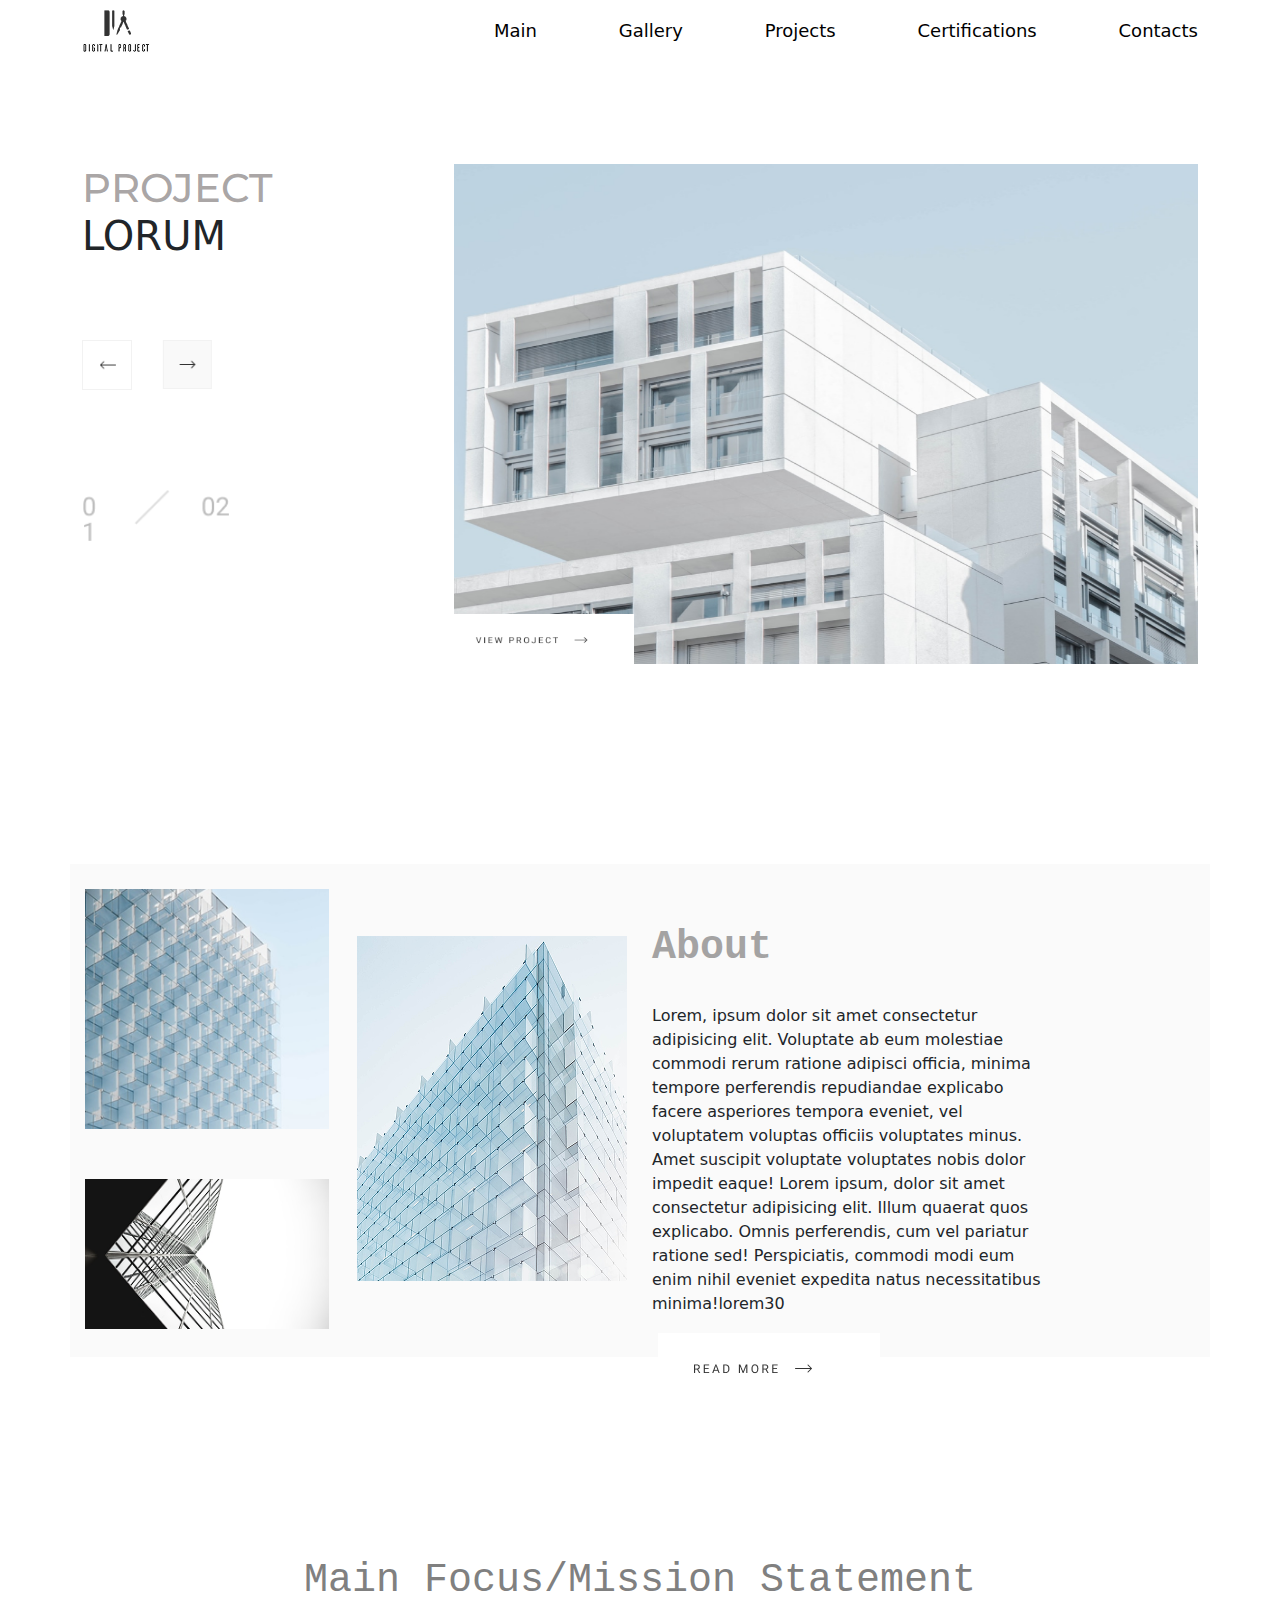
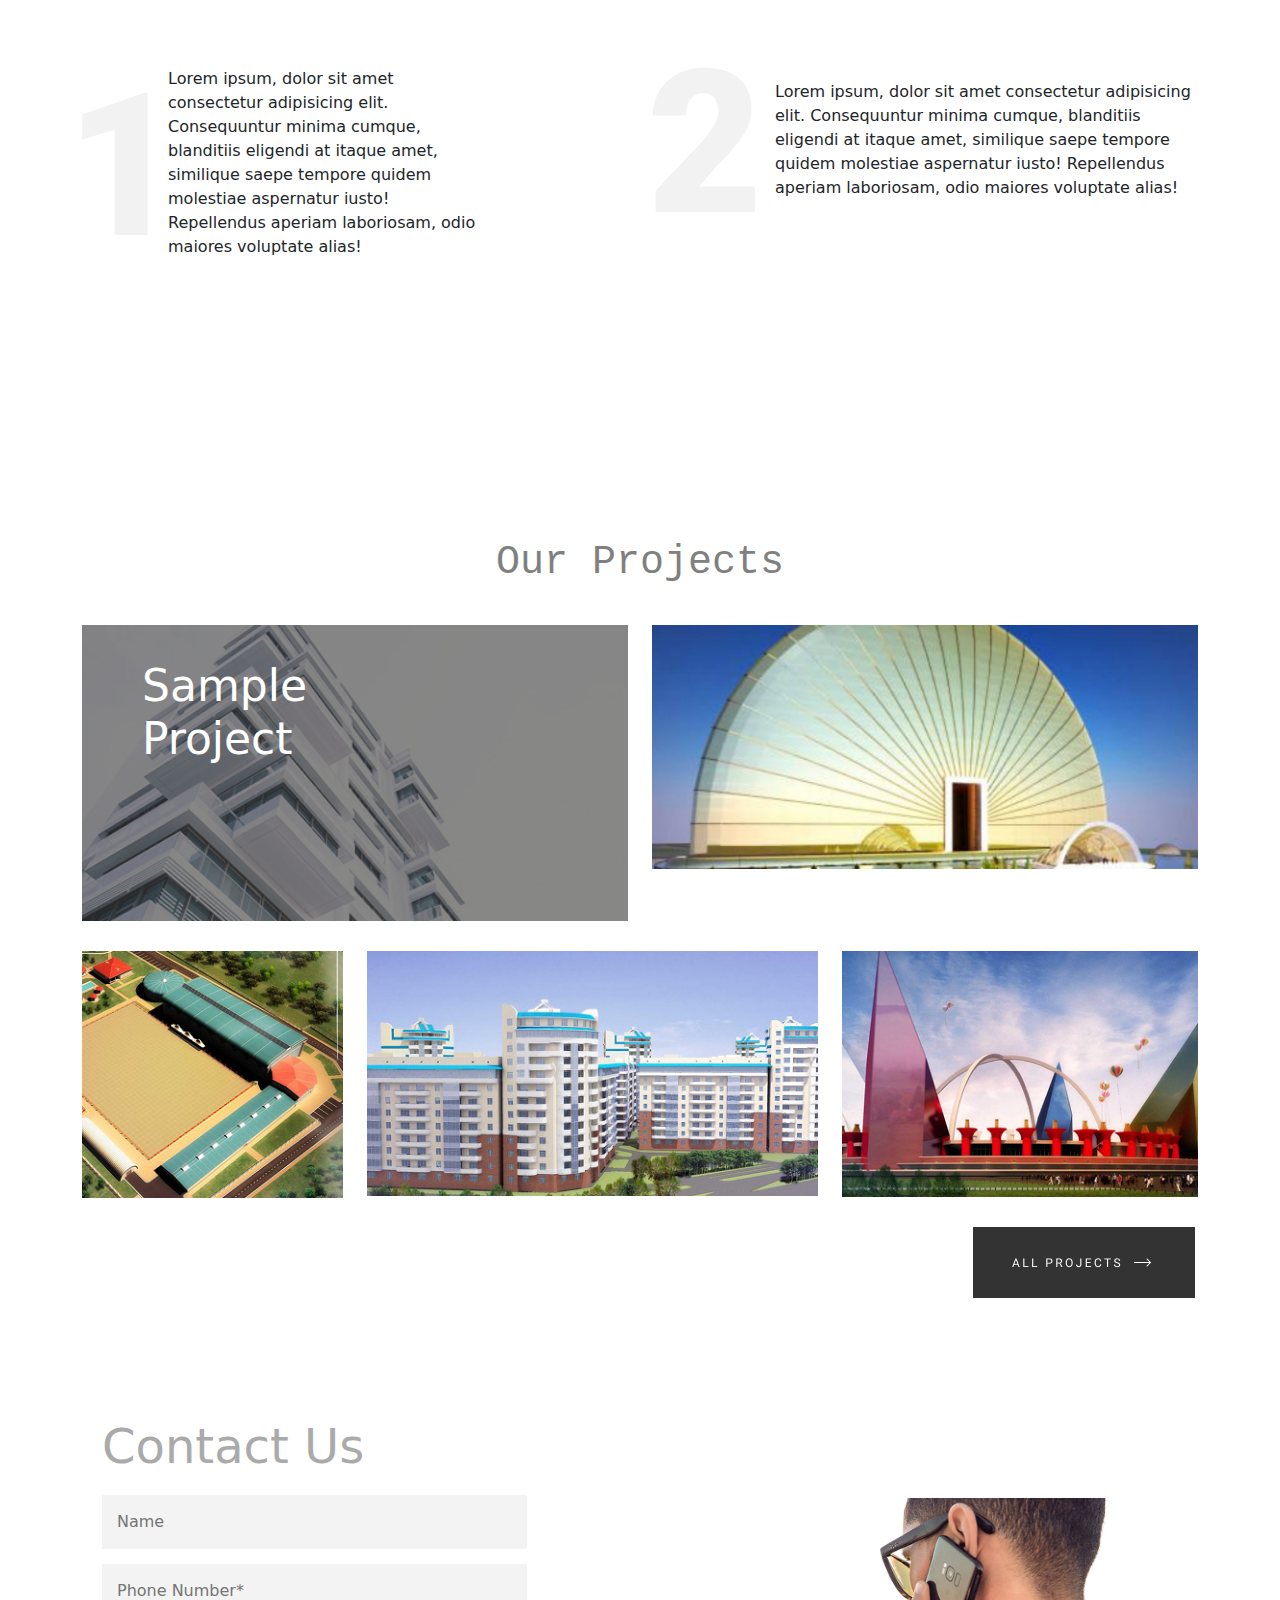
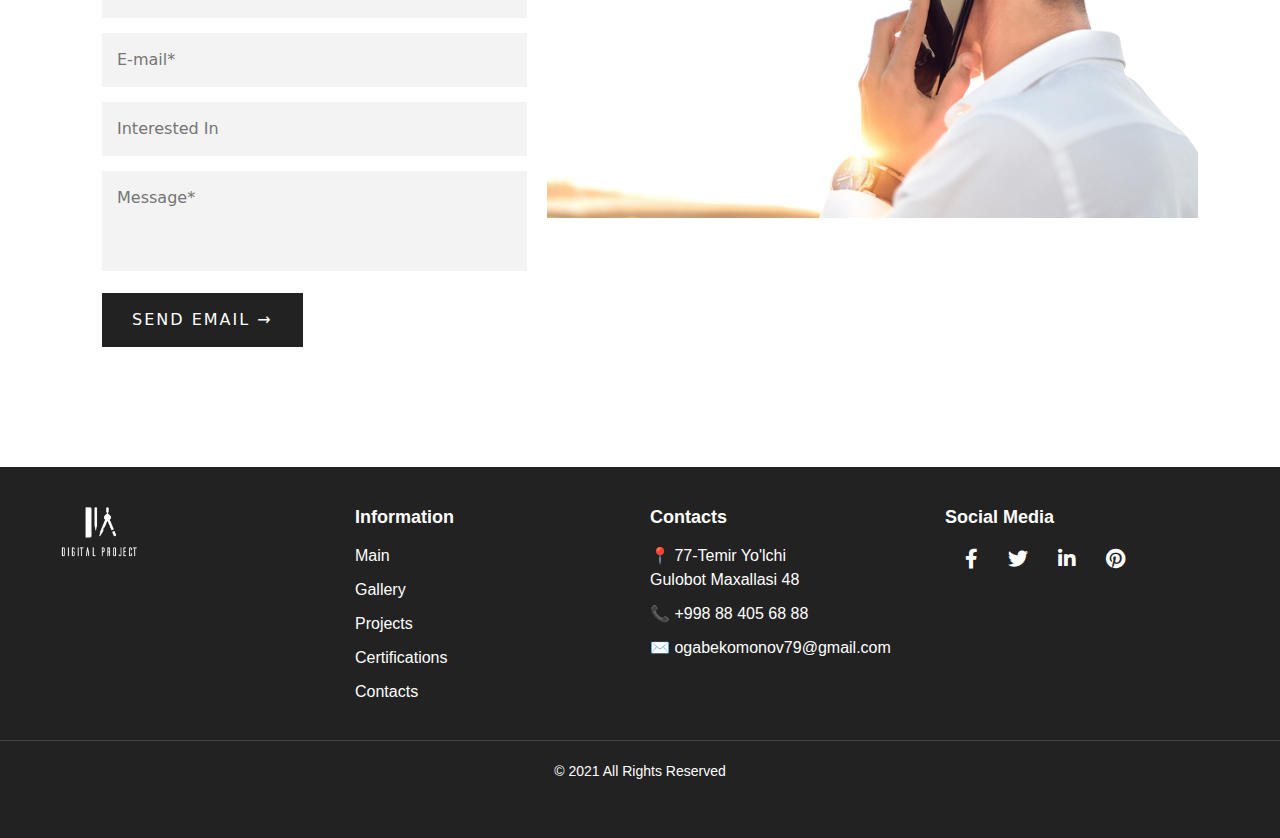
<file: html/index.html>
<!DOCTYPE html>
<html lang="en">

<head>
    <meta charset="UTF-8">
    <meta name="viewport" content="width=device-width, initial-scale=1.0">
    <link href="https://cdn.jsdelivr.net/npm/bootstrap@5.3.3/dist/css/bootstrap.min.css" rel="stylesheet"
        integrity="sha384-QWTKZyjpPEjISv5WaRU9OFeRpok6YctnYmDr5pNlyT2bRjXh0JMhjY6hW+ALEwIH" crossorigin="anonymous">
    <link rel="preconnect" href="https://fonts.googleapis.com">
    <link rel="preconnect" href="https://fonts.gstatic.com" crossorigin>
    <link href="https://fonts.googleapis.com/css2?family=Montserrat:ital,wght@0,100..900;1,100..900&display=swap"
        rel="stylesheet">
        <link rel="stylesheet" href="https://cdnjs.cloudflare.com/ajax/libs/font-awesome/5.15.4/css/all.min.css">

    <link rel="stylesheet" href="../css/style.css">
    <title>Figma_2</title>
</head>

<body>
    <!-- Header -->
    <header>
        <div class="container jj">
            <div class="row ">
                <div class="col-4">
                    <div class="head_left">
                        <img src="../rasm/Group 11.png" alt="">
                    </div>
                </div>
                <div class="col-8">
                    <div class="head_right" id="t_x">
                        <input type="checkbox" id="chec">
                        <ul>
                            <li class="lili">
                                <span class="chiziq"></span>
                                <a class="li" href="#">Main</a>
                                <span class="chiziq_p"></span>
                            </li>
                            <li class="li">
                                <a class="li" href="./gallery.html">Gallery</a>
                            </li>
                            <li class="li">
                                <a class="li" href="./projects.html">Projects</a>
                            </li>
                            <li class="li">
                                <a class="li" href="./certificate.html">Certifications</a>
                            </li>
                            <li>
                                <a class="li" href="./contact.html">Contacts</a>
                            </li>
                        </ul>
                        <label for="chec" id="label">
                            <span></span>
                            <span></span>
                            <span></span>
                        </label>
                    </div>
                </div>
            </div>
        </div>
    </header>

    <!-- Project lorum -->

    <div class="second_big_background">
        <div class="container">
            <div class="row">
                <div class="big_lorum">
                    <div class="col-12 col-md-6 col-lg-4">
                        <div class="left_lorum">
                            <h1>
                                <span class="pro">PROJECT</span> <br> LORUM
                            </h1>
                            <div class="big-strelkala">
                                <div class="left-strelka">
                                    <img src="../Frame 9 (1).png" alt="">
                                </div>
                                <div class="right-strelka">
                                    <img src="../rasm/Frame 8.png" alt="">
                                </div>
                            </div>
                            <div class="slide-numbers">
                                <img src="../rasm/slide-numbers (1).png" alt="">
                            </div>
                        </div>
                    </div>
                    <div class="col-12 col-md-6 col-lg-8">
                        <div class="img_lorum">
                            <img src="../rasm/Rectangle 6.png" alt="">
                            <button class="img_button">
                                <img src="../rasm/Frame 10.png" alt="">
                            </button>
                        </div>
                    </div>
                </div>
            </div>
        </div>
    </div>

    <div class="thirst_big_background">
        <div class="container" style="background-color:#FAFAFA; padding: 25px 15px;">
            <div class="row">
                <div class="col-12 col-lg-6">
                    <div class="left_about_img">
                        <div class="ikkitali_rasm">
                            <div class="first-img">
                                <img src="../rasm/Rectangle 8.png" alt="">
                            </div>
                            <div class="second-img">
                                <img src="../rasm/Rectangle 10.png" alt="">
                            </div>
                        </div>
                        <div class="bittali-rasm">
                            <img src="../rasm/Rectangle 9.png" alt="">
                        </div>
                    </div>
                </div>
                <div class="col-12 col-lg-6">
                    <div class="right_about">
                        <h1>
                            About
                        </h1> <br>
                        <p>
                            Lorem, ipsum dolor sit amet consectetur adipisicing elit. Voluptate ab eum molestiae commodi
                            rerum ratione adipisci officia, minima tempore perferendis repudiandae explicabo facere
                            asperiores tempora eveniet, vel voluptatem voluptas officiis voluptates minus. Amet suscipit
                            voluptate voluptates nobis dolor impedit eaque! Lorem ipsum, dolor sit amet consectetur
                            adipisicing elit. Illum quaerat quos explicabo. Omnis perferendis, cum vel pariatur ratione
                            sed! Perspiciatis, commodi modi eum enim nihil eveniet expedita natus necessitatibus
                            minima!lorem30

                        </p>
                        <button class="about">
                            <img src="../rasm/Frame 11.png" alt="">
                        </button>
                    </div>
                </div>
            </div>
        </div>
    </div>

    <div class="fourth-big-background">
        <div class="container">
            <div class="row al">
                <div class="col-8">
                    <div class="focus">
                        <h1>
                            Main Focus/Mission Statement
                        </h1>
                    </div>
                </div>
            </div>
        </div>
        <div class="container mj">
            <div class="row">
                <div class="col-12 col-md-6">
                    <div class="box">
                        <div class="chap_rasm">
                            <img src="../rasm/1 (1).png" alt="">
                        </div>
                        <div class="ung_lorem">
                            Lorem ipsum, dolor sit amet consectetur adipisicing elit. Consequuntur minima cumque,
                            blanditiis eligendi at itaque amet, similique saepe tempore quidem molestiae aspernatur
                            iusto! Repellendus aperiam laboriosam, odio maiores voluptate alias!
                        </div>
                    </div>
                </div>
                <div class="col-12 col-md-6">
                    <div class="box">
                        <div class="chap_rasm">
                            <img src="../rasm/2.png" alt="">
                        </div>
                        <div class="ungg_lorem">
                            Lorem ipsum, dolor sit amet consectetur adipisicing elit. Consequuntur minima cumque,
                            blanditiis eligendi at itaque amet, similique saepe tempore quidem molestiae aspernatur
                            iusto! Repellendus aperiam laboriosam, odio maiores voluptate alias!
                        </div>
                    </div>
                </div>
            </div>
        </div>
    </div>

    <div class="fiveth_big_background">
        <div class="container mj">
            <div class="row al">
                <div class="col-8">
                    <div class="our-projects">
                        <h1>
                            Our Projects
                        </h1>
                    </div>
                </div>
            </div>
        </div>
        <div class="container rv">
            <div class="row">
                <div class="col-12 col-md-6">
                    <div class="bt-img">
                        <img src="../rasm/Rectangle 15 (1).png" alt="">
                        <h1>
                            Sample <br> Project
                        </h1>
                        <div class="xira">

                        </div>
                    </div>
                </div>
                <div class="col-12 col-md-6">
                    <div class="bt-img">
                        <img src="../rasm/image 15.png" alt="">
                    </div>
                </div>
                <div class="col-12 col-md-3">
                    <div class="bt-img">
                        <img src="../rasm/image 16.png" alt="">
                    </div>
                </div>
                <div class="col-12 col-md-5">
                    <div class="bt-img">
                        <img src="../rasm/image 17.png" alt="">
                    </div>
                </div>
                <div class="col-12 col-md-4">
                    <div class="bt-img">
                        <img src="../rasm/image 18.png" alt="">
                    </div>
                </div>
            </div>
            <div class="qora-tg">
                <img src="../rasm/Frame 11 (1).png" alt="">
            </div>
        </div>

    </div>

    <div class="sixth_big_background">
        <div class="container">
            <div class="row">
                <div class="contact-us">
                    <div class="col-12 col-md-5 left-informations">
                        <div class="left-informations">
                            <div class="form-section">
                                <h1>Contact Us</h1>
                                <form>
                                  <input type="text" placeholder="Name">
                                  <input type="tel" placeholder="Phone Number*" required>
                                  <input type="email" placeholder="E-mail*" required>
                                  <input type="text" placeholder="Interested In">
                                  <textarea placeholder="Message*" required></textarea>
                                  <button type="submit">Send Email →</button>
                                </form>
                              </div>
                        </div>
                    </div>
                    <div class="col-12 col-md-7 ">
                        <div class="inform-img">
                            <img src="../rasm/image 12.png" alt="">
                        </div>
                    </div>
                </div>
            </div>
        </div>
    </div>

    <div class="seventh_big_background">
        <footer class="footer">
            <div class="container">
              <div class="footer-content">
                <div class="footer-logo">
                  <img src="../rasm/Group 11 1.png" alt="Logo">
                </div>
                <div class="footer-info">
                  <h4>Information</h4>
                  <ul>
                    <li>Main</li>
                    <li>Gallery</li>
                    <li>Projects</li>
                    <li>Certifications</li>
                    <li>Contacts</li>
                  </ul>
                </div>
                <div class="footer-contacts">
                  <h4>Contacts</h4>
                  <p>📍 77-Temir Yo'lchi<br>Gulobot Maxallasi 48</p>
                  <p>📞 +998 88 405 68 88</p>
                  <p>✉️ ogabekomonov79@gmail.com</p>
                </div>
                <div class="footer-social">
                  <h4>Social Media</h4>
                  <div class="social-icons">
                    <a href="#"><i class="fab fa-facebook-f"></i></a>
                    <a href="#"><i class="fab fa-twitter"></i></a>
                    <a href="#"><i class="fab fa-linkedin-in"></i></a>
                    <a href="#"><i class="fab fa-pinterest"></i></a>
                  </div>
                </div>
              </div>
            </div>
            <div class="footer-bottom">
              <p>© 2021 All Rights Reserved</p>
            </div>
          </footer>
    </div>






</body>

</html>
</file>
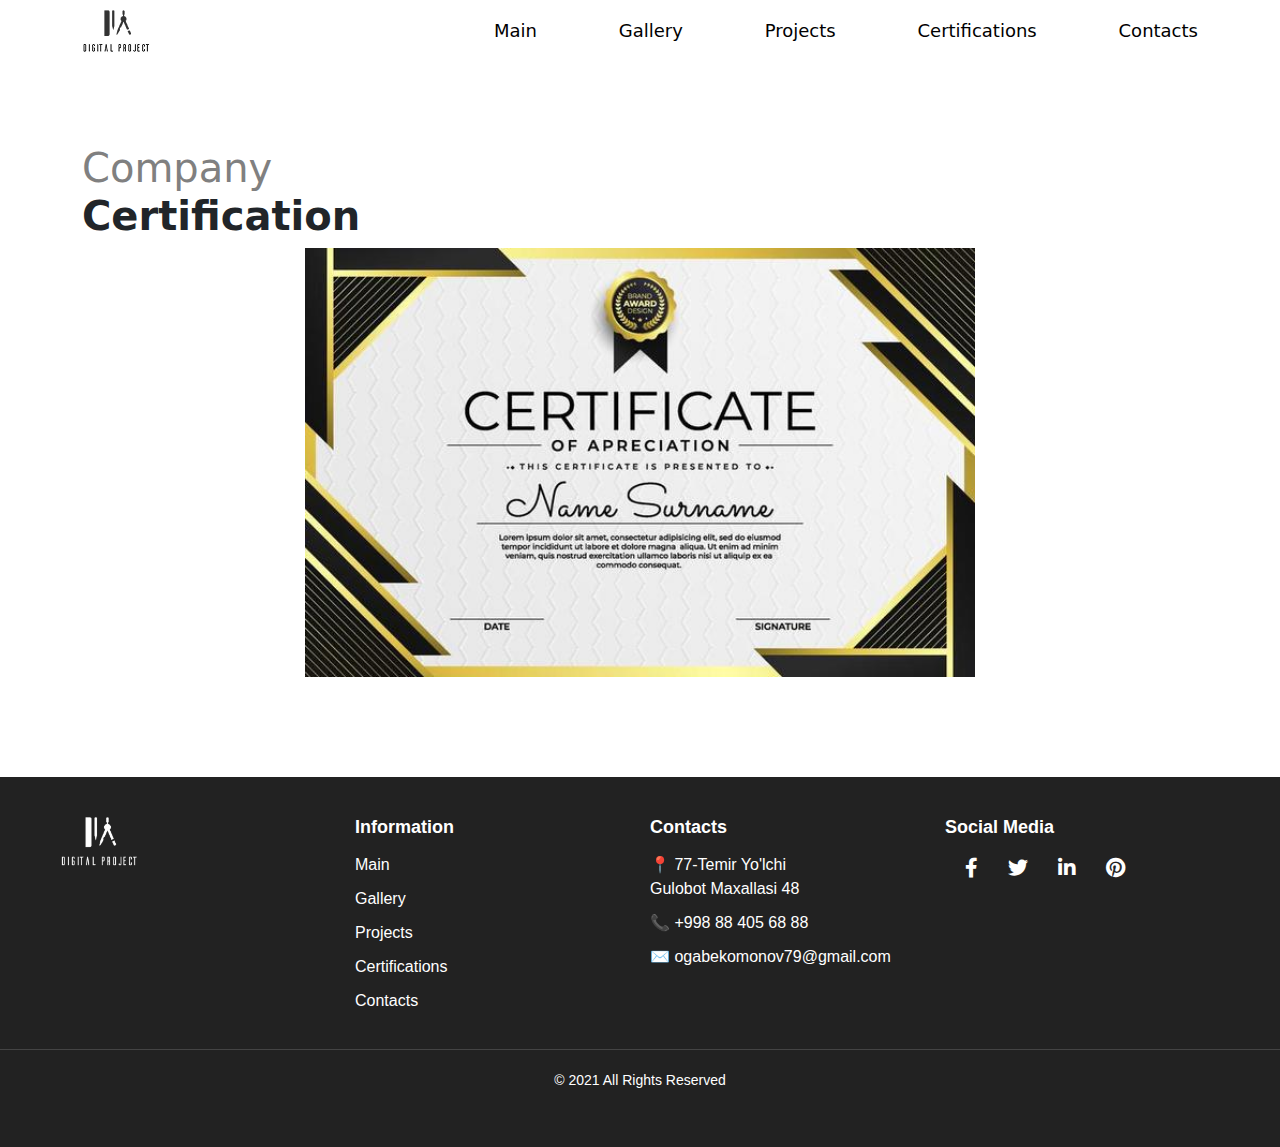
<file: html/certificate.html>
<!DOCTYPE html>
<html lang="en">

<head>
    <meta charset="UTF-8">
    <meta name="viewport" content="width=device-width, initial-scale=1.0">
    <link href="https://cdn.jsdelivr.net/npm/bootstrap@5.3.3/dist/css/bootstrap.min.css" rel="stylesheet"
        integrity="sha384-QWTKZyjpPEjISv5WaRU9OFeRpok6YctnYmDr5pNlyT2bRjXh0JMhjY6hW+ALEwIH" crossorigin="anonymous">
    <link rel="preconnect" href="https://fonts.googleapis.com">
    <link rel="preconnect" href="https://fonts.gstatic.com" crossorigin>
    <link href="https://fonts.googleapis.com/css2?family=Montserrat:ital,wght@0,100..900;1,100..900&display=swap"
        rel="stylesheet">
    <link rel="stylesheet" href="https://cdnjs.cloudflare.com/ajax/libs/font-awesome/5.15.4/css/all.min.css">

    <link rel="stylesheet" href="../css/style.css">
    <link rel="stylesheet" href="../css/projects.css">
    <title>Certificate</title>
</head>

<body>

    <header>
        <div class="container jj">
            <div class="row ">
                <div class="col-4">
                    <div class="head_left">
                        <img src="../rasm/Group 11.png" alt="">
                    </div>
                </div>
                <div class="col-8">
                    <div class="head_right" id="t_x">
                        <input type="checkbox" id="chec">
                        <ul>
                            <li class="lili">
                                <span class="chiziq"></span>
                                <a class="li" href="./index.html">Main</a>
                                <span class="chiziq_p"></span>
                            </li>
                            <li class="li">
                                <a class="li" href="./gallery.html">Gallery</a>
                            </li>
                            <li class="li">
                                <a class="li" href="./projects.html">Projects</a>
                            </li>
                            <li class="li">
                                <a class="li" href="./certificate.html">Certifications</a>
                            </li>
                            <li>
                                <a class="li" href="./contact.html">Contacts</a>
                            </li>
                        </ul>
                        <label for="chec" id="label">
                            <span></span>
                            <span></span>
                            <span></span>
                        </label>
                    </div>
                </div>
            </div>
        </div>
    </header>

    <div class="certificate-big">
        <div class="container">
            <div class="row">
                <div class="container mj">
                    <div class="row">
                        <div class="col-8">
                            <div class="photo-gallery">
                                <h1>
                                    <span style="color: grey; font-weight: 300;">Company</span> <br> Certification
                                </h1>
                            </div>
                        </div>
                    </div>
                </div>
            </div>
        </div>

        <div class="container">
            <div class="row">
                <div class="certi-img">
                    <img src="../certi/graduation-certificate-template-free-vector.jpg" alt="">
                </div>
            </div>
        </div>

    </div>

    <div class="seventh_big_background">
        <footer class="footer">
            <div class="container">
              <div class="footer-content">
                <div class="footer-logo">
                  <img src="../rasm/Group 11 1.png" alt="Logo">
                </div>
                <div class="footer-info">
                  <h4>Information</h4>
                  <ul>
                    <li>Main</li>
                    <li>Gallery</li>
                    <li>Projects</li>
                    <li>Certifications</li>
                    <li>Contacts</li>
                  </ul>
                </div>
                <div class="footer-contacts">
                  <h4>Contacts</h4>
                  <p>📍 77-Temir Yo'lchi<br>Gulobot Maxallasi 48</p>
                  <p>📞 +998 88 405 68 88</p>
                  <p>✉️ ogabekomonov79@gmail.com</p>
                </div>
                <div class="footer-social">
                  <h4>Social Media</h4>
                  <div class="social-icons">
                    <a href="#"><i class="fab fa-facebook-f"></i></a>
                    <a href="#"><i class="fab fa-twitter"></i></a>
                    <a href="#"><i class="fab fa-linkedin-in"></i></a>
                    <a href="#"><i class="fab fa-pinterest"></i></a>
                  </div>
                </div>
              </div>
            </div>
            <div class="footer-bottom">
              <p>© 2021 All Rights Reserved</p>
            </div>
          </footer>
    </div>













</body>

</html>
</file>
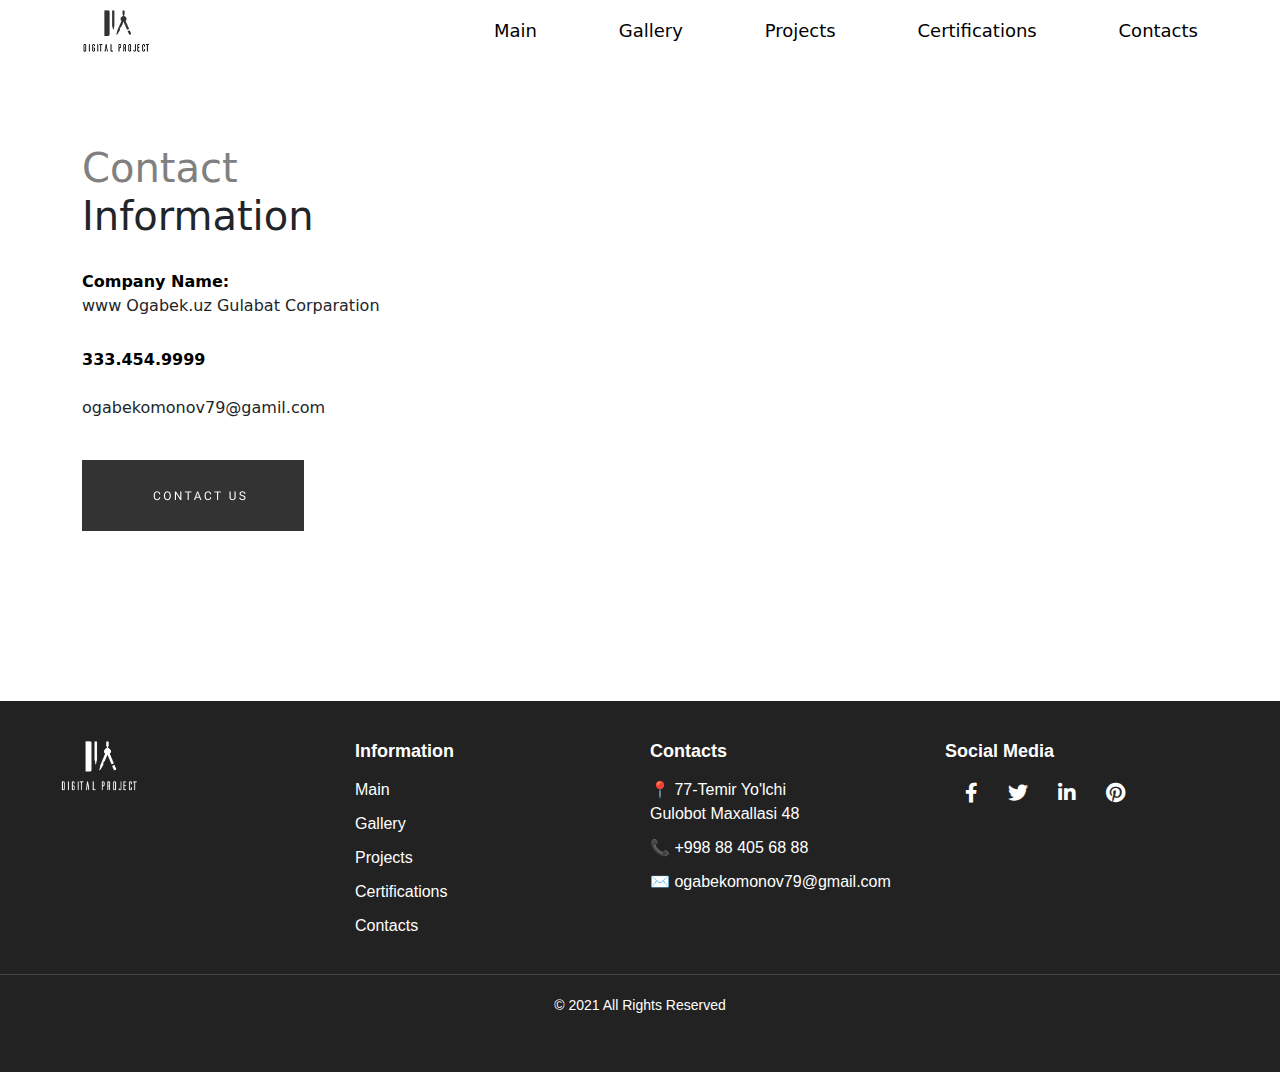
<file: html/contact.html>
<!DOCTYPE html>
<html lang="en">

<head>
    <meta charset="UTF-8">
    <meta name="viewport" content="width=device-width, initial-scale=1.0">
    <link href="https://cdn.jsdelivr.net/npm/bootstrap@5.3.3/dist/css/bootstrap.min.css" rel="stylesheet"
        integrity="sha384-QWTKZyjpPEjISv5WaRU9OFeRpok6YctnYmDr5pNlyT2bRjXh0JMhjY6hW+ALEwIH" crossorigin="anonymous">
    <link rel="preconnect" href="https://fonts.googleapis.com">
    <link rel="preconnect" href="https://fonts.gstatic.com" crossorigin>
    <link href="https://fonts.googleapis.com/css2?family=Montserrat:ital,wght@0,100..900;1,100..900&display=swap"
        rel="stylesheet">
    <link rel="stylesheet" href="https://cdnjs.cloudflare.com/ajax/libs/font-awesome/5.15.4/css/all.min.css">
    <link rel="stylesheet" href="../css/projects.css">
    <link rel="stylesheet" href="../css/style.css">
    <title>Contact</title>
</head>

<body>
    <header>
        <div class="container jj">
            <div class="row ">
                <div class="col-4">
                    <div class="head_left">
                        <img src="../rasm/Group 11.png" alt="">
                    </div>
                </div>
                <div class="col-8">
                    <div class="head_right" id="t_x">
                        <input type="checkbox" id="chec">
                        <ul>
                            <li class="lili">
                                <span class="chiziq"></span>
                                <a class="li" href="./index.html">Main</a>
                                <span class="chiziq_p"></span>
                            </li>
                            <li class="li">
                                <a class="li" href="./gallery.html">Gallery</a>
                            </li>
                            <li class="li">
                                <a class="li" href="./projects.html">Projects</a>
                            </li>
                            <li class="li">
                                <a class="li" href="./certificate.html">Certifications</a>
                            </li>
                            <li>
                                <a class="li" href="./contact.html">Contacts</a>
                            </li>
                        </ul>
                        <label for="chec" id="label">
                            <span></span>
                            <span></span>
                            <span></span>
                        </label>
                    </div>
                </div>
            </div>
        </div>
    </header>

    <div class="certi-big-background">
        <div class="container mj">
            <div class="row">
                <div class="certi-box">
                    <div class="col-12 col-lg-4 certi-small-box" >
                        <div class="certi-small-box">
                            <h1>
                               <span style="color: gray; font-weight: 300;"> Contact</span> <br> Information
                            </h1>

                            <p style="margin-top: 30px;">
                                <span style="color: #000; font-weight: 700;">
                                    Company Name:
                                </span>
                                <br>
                                www Ogabek.uz Gulabat Corparation
                            </p>

                            <span style="color: #000; font-weight: 700; display: block; margin-top: 30px;">
                                333.454.9999
                            </span>
                            <br>
                            <span style="display: block; margin-bottom: 40px;">
                                ogabekomonov79@gamil.com
                            </span>

                            <div class="certi-contact" style="cursor: pointer;">
                                <img src="../certi/Frame 11 (3).png" alt="">
                            </div>
                        </div>
                    </div>
                    <div class="col-12 col-lg-8">
                        <div class="certi-small-boxx">
                            <iframe src="https://www.google.com/maps/embed?pb=!1m18!1m12!1m3!1d2960.695934015931!2d64.4313998758569!3d39.81955167154178!2m3!1f0!2f0!3f0!3m2!1i1024!2i768!4f13.1!3m3!1m2!1s0x3f500f016d962d13%3A0x142a7bf695ee5492!2sDarvozai%20Moxi-Xosa!5e1!3m2!1sru!2s!4v1741506622966!5m2!1sru!2s" width="600" height="450" style="border:0;" allowfullscreen="" loading="lazy" referrerpolicy="no-referrer-when-downgrade"></iframe>
                        </div>
                    </div>
                </div>
            </div>
        </div>
    </div>

    <div class="seventh_big_background">
        <footer class="footer">
            <div class="container">
              <div class="footer-content">
                <div class="footer-logo">
                  <img src="../rasm/Group 11 1.png" alt="Logo">
                </div>
                <div class="footer-info">
                  <h4>Information</h4>
                  <ul>
                    <li>Main</li>
                    <li>Gallery</li>
                    <li>Projects</li>
                    <li>Certifications</li>
                    <li>Contacts</li>
                  </ul>
                </div>
                <div class="footer-contacts">
                  <h4>Contacts</h4>
                  <p>📍 77-Temir Yo'lchi<br>Gulobot Maxallasi 48</p>
                  <p>📞 +998 88 405 68 88</p>
                  <p>✉️ ogabekomonov79@gmail.com</p>
                </div>
                <div class="footer-social">
                  <h4>Social Media</h4>
                  <div class="social-icons">
                    <a href="#"><i class="fab fa-facebook-f"></i></a>
                    <a href="#"><i class="fab fa-twitter"></i></a>
                    <a href="#"><i class="fab fa-linkedin-in"></i></a>
                    <a href="#"><i class="fab fa-pinterest"></i></a>
                  </div>
                </div>
              </div>
            </div>
            <div class="footer-bottom">
              <p>© 2021 All Rights Reserved</p>
            </div>
          </footer>
    </div>

</body>

</html>
</file>
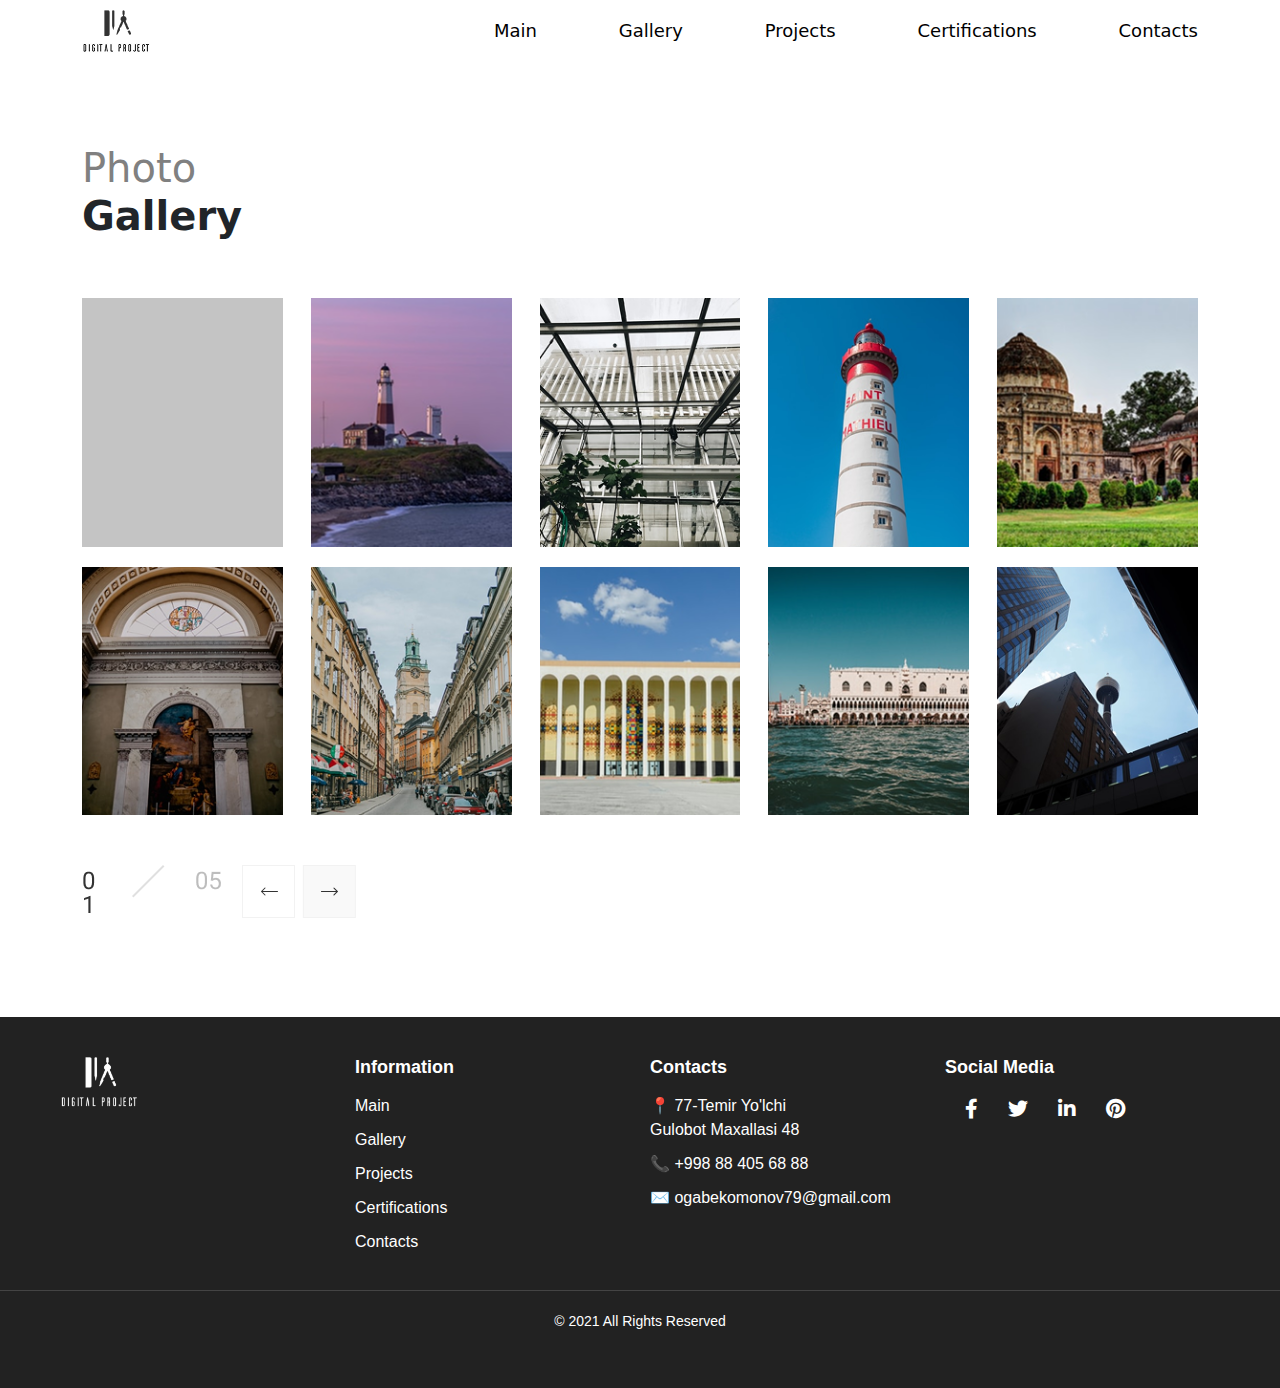
<file: html/gallery.html>
<!DOCTYPE html>
<html lang="en">

<head>
    <meta charset="UTF-8">
    <meta name="viewport" content="width=device-width, initial-scale=1.0">
    <link href="https://cdn.jsdelivr.net/npm/bootstrap@5.3.3/dist/css/bootstrap.min.css" rel="stylesheet"
        integrity="sha384-QWTKZyjpPEjISv5WaRU9OFeRpok6YctnYmDr5pNlyT2bRjXh0JMhjY6hW+ALEwIH" crossorigin="anonymous">
    <link rel="preconnect" href="https://fonts.googleapis.com">
    <link rel="preconnect" href="https://fonts.gstatic.com" crossorigin>
    <link href="https://fonts.googleapis.com/css2?family=Montserrat:ital,wght@0,100..900;1,100..900&display=swap"
        rel="stylesheet">
    <link rel="stylesheet" href="https://cdnjs.cloudflare.com/ajax/libs/font-awesome/5.15.4/css/all.min.css">

    <link rel="stylesheet" href="../css/style.css">
    <title>Gallery</title>
</head>

<body>

    <header>
        <div class="container jj">
            <div class="row ">
                <div class="col-4">
                    <div class="head_left">
                        <img src="../rasm/Group 11.png" alt="">
                    </div>
                </div>
                <div class="col-8">
                    <div class="head_right" id="t_x">
                        <input type="checkbox" id="chec">
                        <ul>
                            <li class="lili">
                                <span class="chiziq"></span>
                                <a class="li" href="./index.html">Main</a>
                                <span class="chiziq_p"></span>
                            </li>
                            <li class="li">
                                <a class="li" href="#">Gallery</a>
                            </li>
                            <li class="li">
                                <a class="li" href="./projects.html">Projects</a>
                            </li>
                            <li class="li">
                                <a class="li" href="./certificate.html">Certifications</a>
                            </li>
                            <li>
                                <a class="li" href="./contact.html">Contacts</a>
                            </li>
                        </ul>
                        <label for="chec" id="label">
                            <span></span>
                            <span></span>
                            <span></span>
                        </label>
                    </div>
                </div>
            </div>
        </div>
    </header>

    <div class="photo_big_background">
        <div class="container mj">
            <div class="row">
                <div class="col-8">
                    <div class="photo-gallery">
                        <h1>
                            <span style="color: grey; font-weight: 300;">Photo</span> <br> Gallery
                        </h1>
                    </div>
                </div>
            </div>
        </div>
        <div class="container" style="margin-top: 30px;">
            <div class="row">
                <div class="big-photo-box">
                    <div class="photo_box">
                        <img src="../gallery/Rectangle 22.png" alt="">
                    </div>
                    <div class="photo_box">
                        <img src="../gallery/Rectangle 23 (1).png" alt="">
                    </div>
                    <div class="photo_box">
                        <img src="../gallery/Rectangle 24 (1).png" alt="">
                    </div>
                    <div class="photo_box">
                        <img src="../gallery/Rectangle 25.png" alt="">
                    </div>
                    <div class="photo_box">
                        <img src="../gallery/Rectangle 26.png" alt="">
                    </div>

                    <!-- ikkinchi qism  -->

                    <div class="photo_box">
                        <img src="../gallery/Rectangle 27.png" alt="">
                    </div>
                    <div class="photo_box">
                        <img src="../gallery/Rectangle 28.png" alt="">
                    </div>
                    <div class="photo_box">
                        <img src="../gallery/Rectangle 29.png" alt="">
                    </div>
                    <div class="photo_box">
                        <img src="../gallery/Rectangle 30.png" alt="">
                    </div>
                    <div class="photo_box">
                        <img src="../gallery/Rectangle 31.png" alt="">
                    </div>
                    <span style="display: flex; margin-top: 50px;">
                        <div class=".slide">
                            <img src="../gallery/slide-numbers (2).png" alt="">
                        </div>
                        <div class="chap-br" style="margin-left: 20px;">
                            <img src="../gallery/Frame 9 (2).png" alt="">
                        </div>
                        <div class="chap-br" style="margin-left: 20px;">
                            <img src="../gallery/Frame 8 (1).png" alt="">
                        </div>
                    </span>
                </div>
            </div>
        </div>
    </div>

    <div class="seventh_big_background">
        <footer class="footer">
            <div class="container">
              <div class="footer-content">
                <div class="footer-logo">
                  <img src="../rasm/Group 11 1.png" alt="Logo">
                </div>
                <div class="footer-info">
                  <h4>Information</h4>
                  <ul>
                    <li>Main</li>
                    <li>Gallery</li>
                    <li>Projects</li>
                    <li>Certifications</li>
                    <li>Contacts</li>
                  </ul>
                </div>
                <div class="footer-contacts">
                  <h4>Contacts</h4>
                  <p>📍 77-Temir Yo'lchi<br>Gulobot Maxallasi 48</p>
                  <p>📞 +998 88 405 68 88</p>
                  <p>✉️ ogabekomonov79@gmail.com</p>
                </div>
                <div class="footer-social">
                  <h4>Social Media</h4>
                  <div class="social-icons">
                    <a href="#"><i class="fab fa-facebook-f"></i></a>
                    <a href="#"><i class="fab fa-twitter"></i></a>
                    <a href="#"><i class="fab fa-linkedin-in"></i></a>
                    <a href="#"><i class="fab fa-pinterest"></i></a>
                  </div>
                </div>
              </div>
            </div>
            <div class="footer-bottom">
              <p>© 2021 All Rights Reserved</p>
            </div>
          </footer>
    </div>


</body>

</html>
</file>
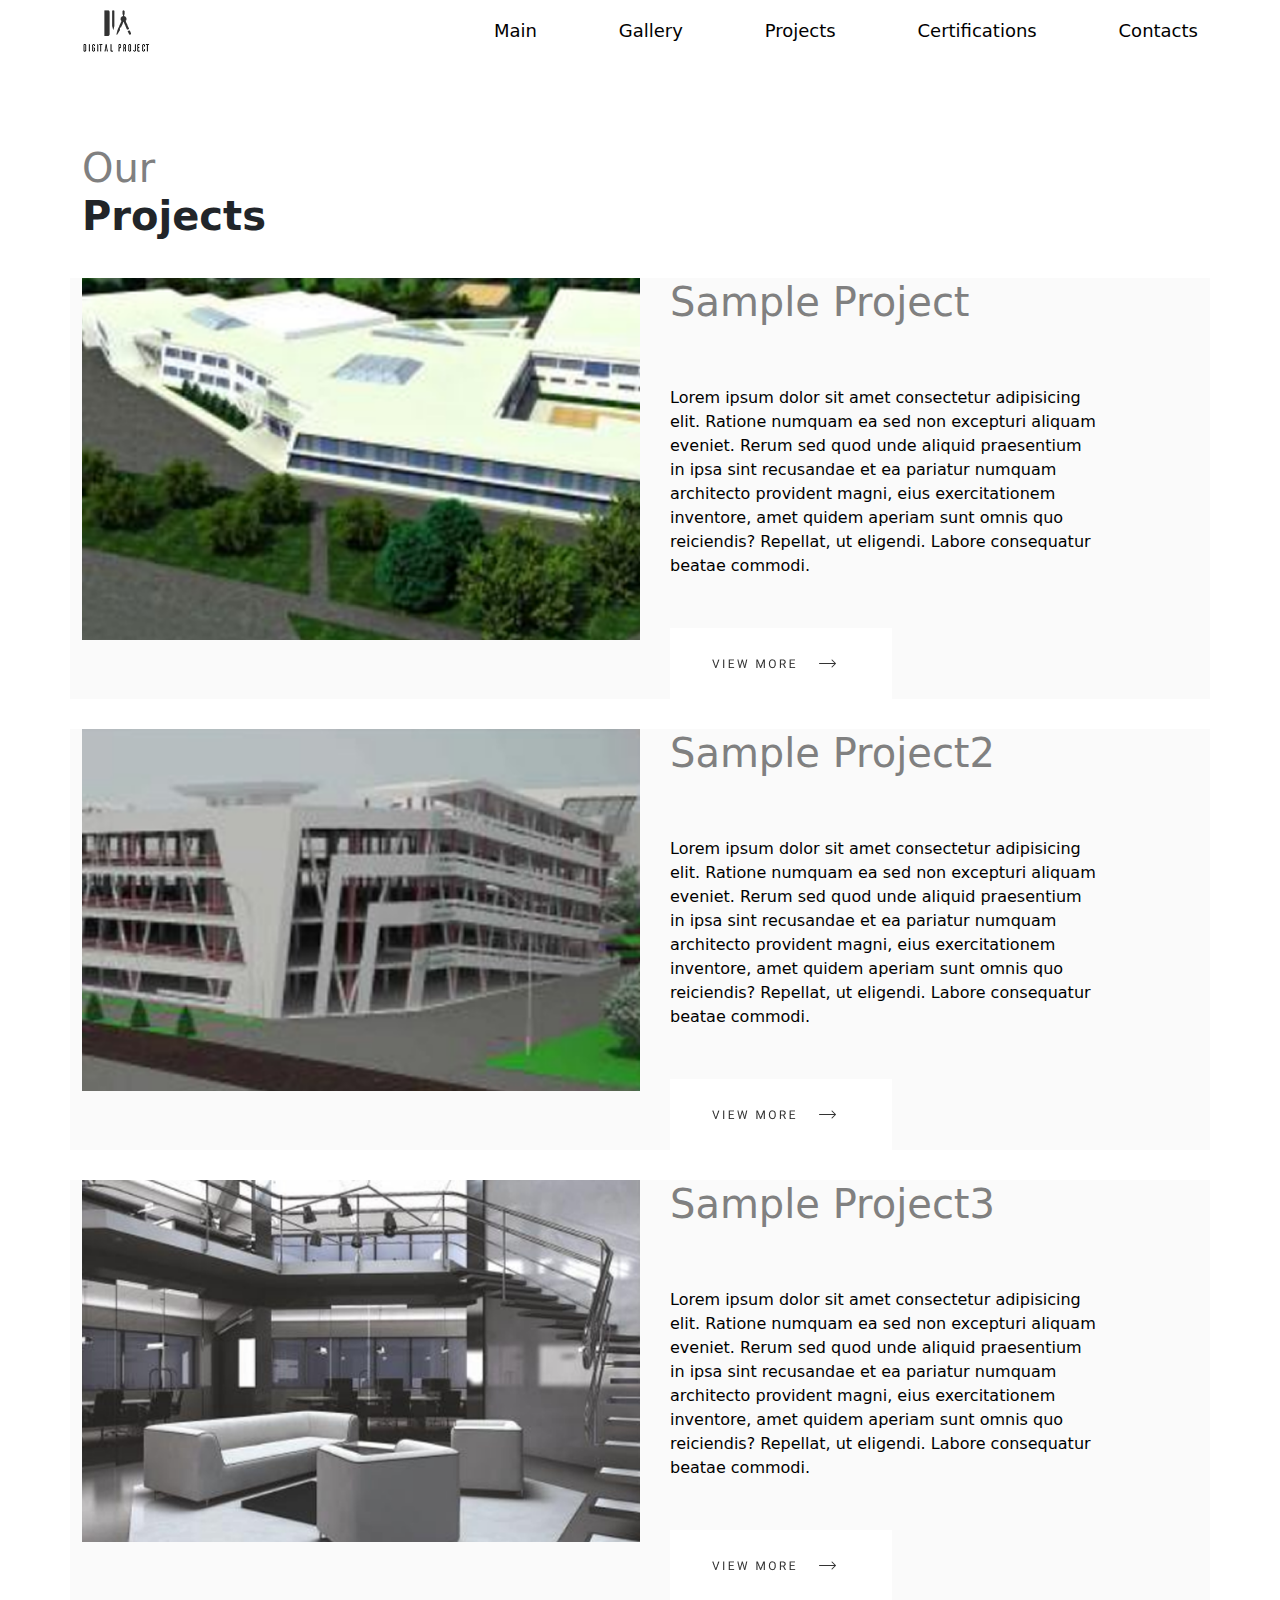
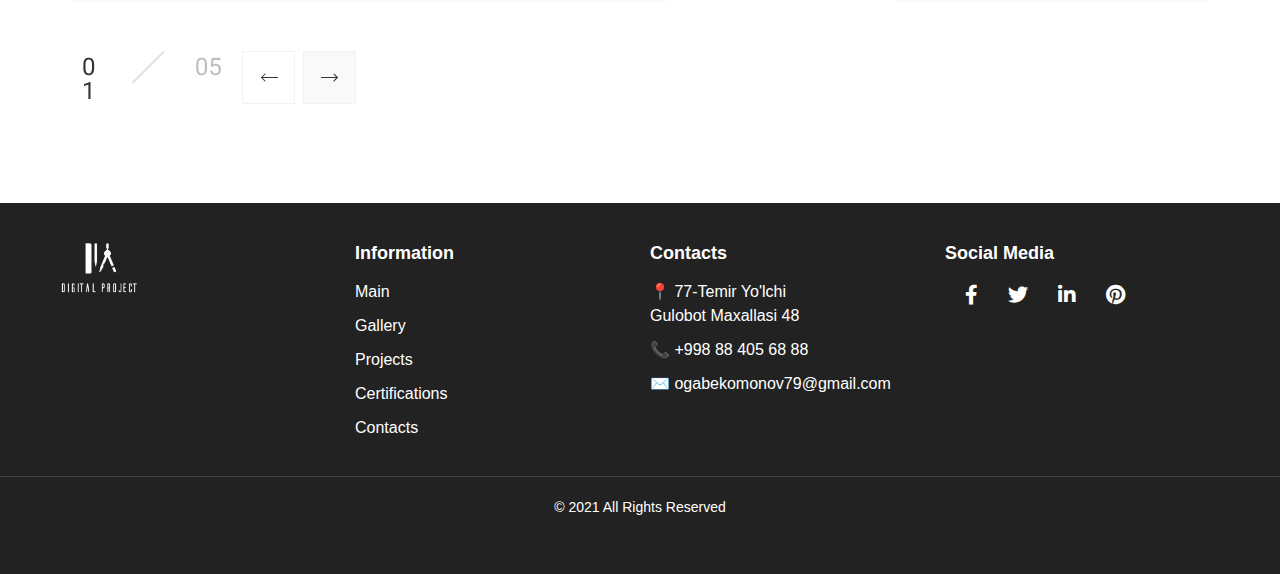
<file: html/projects.html>
<!DOCTYPE html>
<html lang="en">
<head>
    <meta charset="UTF-8">
    <meta name="viewport" content="width=device-width, initial-scale=1.0">
    <link href="https://cdn.jsdelivr.net/npm/bootstrap@5.3.3/dist/css/bootstrap.min.css" rel="stylesheet"
        integrity="sha384-QWTKZyjpPEjISv5WaRU9OFeRpok6YctnYmDr5pNlyT2bRjXh0JMhjY6hW+ALEwIH" crossorigin="anonymous">
    <link rel="preconnect" href="https://fonts.googleapis.com">
    <link rel="preconnect" href="https://fonts.gstatic.com" crossorigin>
    <link href="https://fonts.googleapis.com/css2?family=Montserrat:ital,wght@0,100..900;1,100..900&display=swap"
        rel="stylesheet">
        <link rel="stylesheet" href="https://cdnjs.cloudflare.com/ajax/libs/font-awesome/5.15.4/css/all.min.css">
    <link rel="stylesheet" href="../css/projects.css">
    <link rel="stylesheet" href="../css/style.css">
    <title>Gallery</title>
</head>
<body>

    <header>
        <div class="container jj">
            <div class="row ">
                <div class="col-4">
                    <div class="head_left">
                        <img src="../rasm/Group 11.png" alt="">
                    </div>
                </div>
                <div class="col-8">
                    <div class="head_right" id="t_x">
                        <input type="checkbox" id="chec">
                        <ul>
                            <li class="lili">
                                <span class="chiziq"></span>
                                <a class="li" href="./index.html">Main</a>
                                <span class="chiziq_p"></span>
                            </li>
                            <li class="li">
                                <a class="li" href="./gallery.html">Gallery</a>
                            </li>
                            <li class="li">
                                <a class="li" href="#">Projects</a>
                            </li>
                            <li class="li">
                                <a class="li" href="./certificate.html">Certifications</a>
                            </li>
                            <li>
                                <a class="li" href="./contact.html">Contacts</a>
                            </li>
                        </ul>
                        <label for="chec" id="label">
                            <span></span>
                            <span></span>
                            <span></span>
                        </label>
                    </div>
                </div>
            </div>
        </div>
    </header>

    <div class="pro-big-background">
        <div class="container">
            <div class="row">
                <div class="container mj">
                    <div class="row">
                        <div class="col-8">
                            <div class="photo-gallery">
                                <h1>
                                    <span style="color: grey; font-weight: 300;">Our</span> <br> Projects
                                </h1>
                            </div>
                        </div>
                    </div>
                </div>
            </div>
        </div>

        <div class="container mjj" style="background-color: #FAFAFA;">
            <div class="row">
                <div class="big-pro">
                    <div class="col-6">
                        <div class="pro-img">
                            <img src="../project/image 30.png" alt="">
                        </div>
                    </div>
                    <div class="col-6">
                        <div class="pro-lorem">
                            <h1>
                                Sample Project
                            </h1>
                            <p>
                                Lorem ipsum dolor sit amet consectetur adipisicing elit. Ratione numquam ea sed non excepturi aliquam eveniet. Rerum sed quod unde aliquid praesentium in ipsa sint recusandae et ea pariatur numquam architecto provident magni, eius exercitationem inventore, amet quidem aperiam sunt omnis quo reiciendis? Repellat, ut eligendi. Labore consequatur beatae commodi.
                            </p>
                            <div class="view">
                                <img src="../project/Frame 11 (2).png" alt="">
                            </div>
                        </div>
                    </div>
                </div>
            </div>
        </div>

        <div class="container mjj" style="background-color: #FAFAFA;">
            <div class="row">
                <div class="big-pro">
                    <div class="col-6">
                        <div class="pro-img">
                            <img src="../project/image 32.png" alt="">
                        </div>
                    </div>
                    <div class="col-6">
                        <div class="pro-lorem">
                            <h1>
                                Sample Project2
                            </h1>
                            <p>
                                Lorem ipsum dolor sit amet consectetur adipisicing elit. Ratione numquam ea sed non excepturi aliquam eveniet. Rerum sed quod unde aliquid praesentium in ipsa sint recusandae et ea pariatur numquam architecto provident magni, eius exercitationem inventore, amet quidem aperiam sunt omnis quo reiciendis? Repellat, ut eligendi. Labore consequatur beatae commodi.
                            </p>
                            <div class="view">
                                <img src="../project/Frame 11 (2).png" alt="">
                            </div>
                        </div>
                    </div>
                </div>
            </div>
        </div>

        <div class="container mjj" style="background-color: #FAFAFA;">
            <div class="row">
                <div class="big-pro">
                    <div class="col-6">
                        <div class="pro-img">
                            <img src="../project/image 33.png" alt="">
                        </div>
                    </div>
                    <div class="col-6">
                        <div class="pro-lorem">
                            <h1>
                                Sample Project3
                            </h1>
                            <p>
                                Lorem ipsum dolor sit amet consectetur adipisicing elit. Ratione numquam ea sed non excepturi aliquam eveniet. Rerum sed quod unde aliquid praesentium in ipsa sint recusandae et ea pariatur numquam architecto provident magni, eius exercitationem inventore, amet quidem aperiam sunt omnis quo reiciendis? Repellat, ut eligendi. Labore consequatur beatae commodi.
                            </p>
                            <div class="view">
                                <img src="../project/Frame 11 (2).png" alt="">
                            </div>
                        </div>
                    </div>
                </div>
            </div>
        </div>

        <div class="container">
            <span style="display: flex; margin-top: 50px;">
                <div class=".slide">
                    <img src="../gallery/slide-numbers (2).png" alt="">
                </div>
                <div class="chap-br" style="margin-left: 20px;">
                    <img src="../gallery/Frame 9 (2).png" alt="">
                </div>
                <div class="chap-br" style="margin-left: 20px;">
                    <img src="../gallery/Frame 8 (1).png" alt="">
                </div>
            </span>
        </div>
    </div>

    <div class="seventh_big_background">
        <footer class="footer">
            <div class="container">
              <div class="footer-content">
                <div class="footer-logo">
                  <img src="../rasm/Group 11 1.png" alt="Logo">
                </div>
                <div class="footer-info">
                  <h4>Information</h4>
                  <ul>
                    <li>Main</li>
                    <li>Gallery</li>
                    <li>Projects</li>
                    <li>Certifications</li>
                    <li>Contacts</li>
                  </ul>
                </div>
                <div class="footer-contacts">
                  <h4>Contacts</h4>
                  <p>📍 77-Temir Yo'lchi<br>Gulobot Maxallasi 48</p>
                  <p>📞 +998 88 405 68 88</p>
                  <p>✉️ ogabekomonov79@gmail.com</p>
                </div>
                <div class="footer-social">
                  <h4>Social Media</h4>
                  <div class="social-icons">
                    <a href="#"><i class="fab fa-facebook-f"></i></a>
                    <a href="#"><i class="fab fa-twitter"></i></a>
                    <a href="#"><i class="fab fa-linkedin-in"></i></a>
                    <a href="#"><i class="fab fa-pinterest"></i></a>
                  </div>
                </div>
              </div>
            </div>
            <div class="footer-bottom">
              <p>© 2021 All Rights Reserved</p>
            </div>
          </footer>
    </div>
    
</body>
</html>
</file>
<file: css/style.css>
.jj {
  padding: 10px 12px;
}

.lili {
  position: relative;
}
.lili .chiziq {
  position: absolute;
  height: 2px;
  width: 0%;
  left: 0;
  background-color: black;
  transition: 0.3s;
}
.lili .chiziq_p {
  position: absolute;
  height: 2px;
  width: 0%;
  left: 0;
  bottom: 0;
  background-color: black;
  transition: 0.3s;
}
.lili:hover .chiziq {
  width: 100%;
}
.lili:hover .chiziq_p {
  width: 100%;
}
@media screen and (max-width: 768px) {
  .lili:hover .chiziq {
    width: 0%;
  }
  .lili:hover .chiziq_p {
    width: 0%;
  }
}

input,
label {
  display: none;
}
@media screen and (max-width: 768px) {
  input,
  label {
    display: block;
  }
}

@media screen and (max-width: 768px) {
  input {
    display: none;
  }
}

@media screen and (max-width: 768px) {
  #label {
    position: relative;
    right: -90%;
    top: 10px;
    width: 40px;
    overflow: hidden;
  }
}

label span {
  display: block;
  width: 100%;
  height: 5px;
  background-color: rgb(0, 0, 0);
  margin-top: 7px;
  position: relative;
  z-index: 11;
  transition: 0.3s;
  transform-origin: left;
}

.head_right {
  width: 100% !important;
  height: 40px !important;
}
@media screen and (max-width: 600px) {
  .head_right {
    padding-right: 30px;
  }
}
.head_right ul {
  display: flex;
  height: 100%;
  justify-content: space-between;
  align-content: center;
}
@media screen and (max-width: 768px) {
  .head_right ul {
    width: 100%;
    position: fixed;
    height: 100vh;
    background-color: black;
    top: 0;
    align-items: center;
    justify-content: center;
    flex-direction: column;
    transition: 0.5s;
    right: -100%;
    z-index: 9;
  }
}
.head_right ul li {
  list-style: none;
  display: flex;
  align-self: center;
}
@media screen and (max-width: 768px) {
  .head_right ul li {
    width: 90%;
    margin-top: 50px;
    text-align: center;
    padding: 20px 0;
    display: flex;
    justify-content: center;
  }
  .head_right ul li:hover {
    background-color: rgba(114, 114, 114, 0.6705882353);
  }
  .head_right ul li:hover a {
    color: white;
  }
}
.head_right ul li a {
  text-decoration: none;
  color: black;
  font-size: 18px;
}
@media screen and (max-width: 768px) {
  .head_right ul li a {
    color: white;
  }
}
.head_right .li:hover {
  color: rgb(42, 44, 44);
}

@media screen and (max-width: 768px) {
  .head_left img {
    margin-top: 10px;
  }
}

input:checked ~ ul {
  right: 0;
}

input:checked ~ label span:first-child {
  transform: rotate(45deg) translateY(-3px);
  background-color: white;
}

input:checked ~ label span:nth-child(2) {
  transform: translateX(-100%);
}

input:checked ~ label span:last-child {
  transform: rotate(-45deg) translateY(2px);
  background-color: white;
}

.second_big_background {
  padding-bottom: 100px;
}

.big_lorum {
  padding-top: 100px;
  display: flex;
  flex-wrap: wrap;
}

.big-strelkala {
  display: flex;
  width: 130px;
  justify-content: space-between;
  margin-top: 80px;
}
.big-strelkala .left-strelka {
  width: 50px;
  height: 50px;
}
.big-strelkala .left-strelka img {
  width: 100%;
}
.big-strelkala .right-strelka {
  width: 50px;
  height: 50px;
}
.big-strelkala .right-strelka img {
  width: 100%;
}

.img_lorum {
  position: relative;
}
@media screen and (max-width: 768px) {
  .img_lorum {
    padding-top: 80px;
  }
}
.img_lorum img {
  width: 100%;
  height: 500px;
}
@media screen and (max-width: 768px) {
  .img_lorum img {
    width: 100%;
  }
}
.img_lorum .img_button {
  width: 180px;
  height: 50px;
  position: absolute;
  display: block;
  z-index: 2;
  bottom: 0;
  border: none;
  background-color: white;
}
.img_lorum .img_button img {
  width: 100%;
  height: 50px;
}

.slide-numbers {
  width: 150px;
  height: 30px;
  margin-top: 100px;
}
.slide-numbers img {
  width: 100%;
}

.pro {
  font-family: "Montserrat", sans-serif;
  color: rgba(158, 154, 154, 0.893);
}

.thirst_big_background {
  padding: 100px 0;
}

.left_about_img {
  width: 100%;
  display: flex;
}
@media screen and (max-width: 576px) {
  .left_about_img {
    flex-direction: column;
    align-items: center;
  }
}
.left_about_img .ikkitali_rasm {
  width: 50%;
  height: 100%;
  display: flex;
  flex-direction: column;
}
@media screen and (max-width: 576px) {
  .left_about_img .ikkitali_rasm {
    width: 100%;
    justify-content: center;
  }
}
.left_about_img .ikkitali_rasm .first-img {
  width: 100%;
  height: 65%;
}
@media screen and (max-width: 576px) {
  .left_about_img .ikkitali_rasm .first-img {
    justify-self: center;
    margin-left: 15px;
  }
}
.left_about_img .ikkitali_rasm .first-img img {
  width: 90%;
}
.left_about_img .ikkitali_rasm .second-img {
  width: 100%;
  height: 35%;
  margin-top: 50px;
}
@media screen and (max-width: 576px) {
  .left_about_img .ikkitali_rasm .second-img {
    width: 100%;
    margin-left: 15px;
  }
}
.left_about_img .ikkitali_rasm .second-img img {
  width: 90%;
  height: 150px;
}
.left_about_img .bittali-rasm {
  width: 50%;
  display: flex;
  align-items: center;
  justify-content: center;
}
@media screen and (max-width: 576px) {
  .left_about_img .bittali-rasm {
    margin-top: 30px;
  }
}

.right_about {
  width: 100%;
  padding-right: 150px;
  padding-top: 35px;
  position: relative;
}
@media screen and (max-width: 1200px) {
  .right_about {
    padding-right: 0;
    text-align: center;
  }
}
.right_about h1 {
  font-family: "Courier New", Courier, monospace;
  font-weight: 600;
  color: rgba(152, 151, 151, 0.874);
}
.right_about .about {
  width: 200px;
  height: 60px;
  border: none;
  position: absolute;
  left: 0;
  background-color: transparent;
  margin-bottom: 10px;
}

.fourth-big-background {
  padding: 100px 0;
}
.fourth-big-background .focus {
  width: 100%;
  height: 30px;
  text-align: center;
}
.fourth-big-background .focus h1 {
  font-family: "Courier New", Courier, monospace;
  font-weight: 500;
  color: gray;
}

.al {
  justify-content: center;
}

.box {
  width: 100%;
  display: flex;
  align-items: center;
}
@media screen and (max-width: 768px) {
  .box {
    flex-direction: column;
    justify-content: center;
    text-align: center;
    margin-top: 50px;
  }
}
.box .ung_lorem {
  margin-left: 20px;
  padding-right: 150px;
}
@media screen and (max-width: 992px) {
  .box .ung_lorem {
    padding-right: 0;
  }
}
.box .ungg_lorem {
  margin-left: 20px;
}

.mj {
  margin-top: 80px;
}

.fiveth_big_background {
  padding: 100px 0;
}

.our-projects {
  text-align: center;
  font-family: "Courier New", Courier, monospace;
  font-weight: 500;
  color: gray;
}

.bt-img {
  width: 100%;
  position: relative;
  margin-top: 30px;
  cursor: pointer;
}
.bt-img .xira {
  position: absolute;
  width: 100%;
  height: 100%;
  background-color: rgba(59, 59, 59, 0.61);
  left: 0;
  top: 0;
}
.bt-img h1 {
  position: absolute;
  display: block;
  color: white;
  z-index: 5;
  top: 35px;
  left: 60px;
  font-size: 44px;
}
.bt-img img {
  width: 100%;
}

.rv {
  position: relative;
}

.qora-tg {
  position: absolute;
  right: 15px;
  bottom: -100px;
}

.sixth_big_background {
  padding: 100px 0;
}

.form-section,
.image-section {
  flex: 1;
  min-width: 300px;
  padding: 20px;
}

.form-section h1 {
  font-size: 3rem;
  color: #aaa;
  margin-bottom: 20px;
}

.form-section input,
.form-section textarea {
  width: 100%;
  padding: 15px;
  margin-bottom: 15px;
  border: none;
  background-color: #f3f3f3;
  font-size: 1rem;
}

.form-section textarea {
  height: 100px;
  resize: none;
}

.form-section button {
  padding: 15px 30px;
  background-color: #222;
  color: #fff;
  border: none;
  cursor: pointer;
  font-size: 1rem;
  text-transform: uppercase;
  letter-spacing: 2px;
}

.contact-us {
  display: flex;
}
@media screen and (max-width: 768px) {
  .contact-us {
    flex-direction: column;
  }
}

.inform-img {
  width: 100%;
  margin-top: 100px;
}
@media screen and (max-width: 768px) {
  .inform-img {
    display: block;
    order: 1;
  }
}
.inform-img img {
  width: 100%;
}

@media screen and (max-width: 768px) {
  .left-informations {
    display: block;
    order: 2;
  }
}
.left-informations input {
  display: block;
}

.footer {
  background-color: #222;
  color: #fff;
  padding: 40px 0;
  font-family: sans-serif;
}
.footer .container {
  max-width: 1200px;
  margin: 0 auto;
  padding: 0 20px;
}
.footer .footer-content {
  display: flex;
  justify-content: space-between;
  flex-wrap: wrap;
  gap: 20px;
}
.footer .footer-logo {
  flex: 1;
}
.footer .footer-logo img {
  width: 80px;
  margin-bottom: 10px;
}
.footer .footer-logo p {
  font-size: 18px;
  letter-spacing: 2px;
}
.footer .footer-info,
.footer .footer-contacts,
.footer .footer-social {
  flex: 1;
}
.footer .footer-info h4,
.footer .footer-contacts h4,
.footer .footer-social h4 {
  margin-bottom: 15px;
  font-size: 18px;
  font-weight: bold;
}
.footer .footer-info ul,
.footer .footer-contacts ul,
.footer .footer-social ul {
  list-style: none;
  padding: 0;
}
.footer .footer-info ul li,
.footer .footer-contacts ul li,
.footer .footer-social ul li {
  margin-bottom: 10px;
  cursor: pointer;
}
.footer .footer-info ul li:hover,
.footer .footer-contacts ul li:hover,
.footer .footer-social ul li:hover {
  color: red;
}
.footer .footer-info p,
.footer .footer-contacts p,
.footer .footer-social p {
  margin-bottom: 10px;
}
.footer .social-icons {
  display: flex;
  gap: 10px;
}
.footer .social-icons a {
  color: #fff;
  font-size: 20px;
  transition: color 0.3s;
  margin-left: 20px;
}
.footer .social-icons a:hover {
  color: #aaa;
}
.footer .footer-bottom {
  text-align: center;
  padding-top: 20px;
  margin-top: 20px;
  border-top: 1px solid #444;
  font-size: 14px;
}
@media (max-width: 768px) {
  .footer .footer-content {
    flex-direction: column;
    align-items: center;
    text-align: center;
  }
  .footer .footer-logo,
  .footer .footer-info,
  .footer .footer-contacts,
  .footer .footer-social {
    flex: unset;
  }
}

.photo_big_background {
  padding-bottom: 100px;
}

.photo-gallery h1 {
  font-weight: 600;
}

.big-photo-box {
  width: 100%;
  display: flex;
  flex-wrap: wrap;
  justify-content: space-between;
}

.photo_box {
  width: 18%;
  margin-top: 20px;
}
@media screen and (max-width: 768px) {
  .photo_box {
    width: 48%;
  }
}
@media screen and (max-width: 350px) {
  .photo_box {
    width: 100%;
  }
}
.photo_box img {
  width: 100%;
}

.chap-br {
  width: 40px;
  height: 40px;
  cursor: pointer;
}/*# sourceMappingURL=style.css.map */
</file>
<file: css/projects.css>
.pro-big-background {
  padding-bottom: 100px;
}

.big-pro {
  display: flex;
  width: 100%;
}
@media screen and (max-width: 992px) {
  .big-pro {
    flex-direction: column;
  }
}

.pro-img {
  width: 100%;
}
@media screen and (max-width: 992px) {
  .pro-img {
    width: 200%;
  }
}
.pro-img img {
  width: 100%;
}

.pro-lorem {
  padding-right: 100px;
  padding-left: 30px;
}
.pro-lorem h1 {
  color: gray;
  font-weight: 300;
}
.pro-lorem p {
  margin-top: 60px;
  color: black;
}
.pro-lorem .view {
  margin-top: 50px;
}
@media screen and (max-width: 992px) {
  .pro-lorem {
    width: 200%;
    padding-left: 0;
    margin-top: 30px;
    padding-bottom: 20px;
    padding-right: 0;
  }
}

.mjj {
  margin-top: 30px;
}

.certificate-big {
  padding-bottom: 100px;
}

.certi-img {
  width: 100%;
  display: flex;
  justify-content: center;
  align-items: center;
}
.certi-img img {
  width: 60%;
}
@media screen and (max-width: 768px) {
  .certi-img img {
    width: 100%;
  }
}

.certi-big-background {
  padding-bottom: 100px;
}

.certi-box {
  width: 100%;
  display: flex;
}
@media screen and (max-width: 992px) {
  .certi-box {
    flex-direction: column;
  }
}

@media screen and (max-width: 992px) {
  .certi-small-box {
    order: 2 !important;
    margin-top: 30px;
  }
}

.certi-small-boxx {
  width: 100%;
}
.certi-small-boxx iframe {
  width: 100%;
}/*# sourceMappingURL=projects.css.map */
</file>
